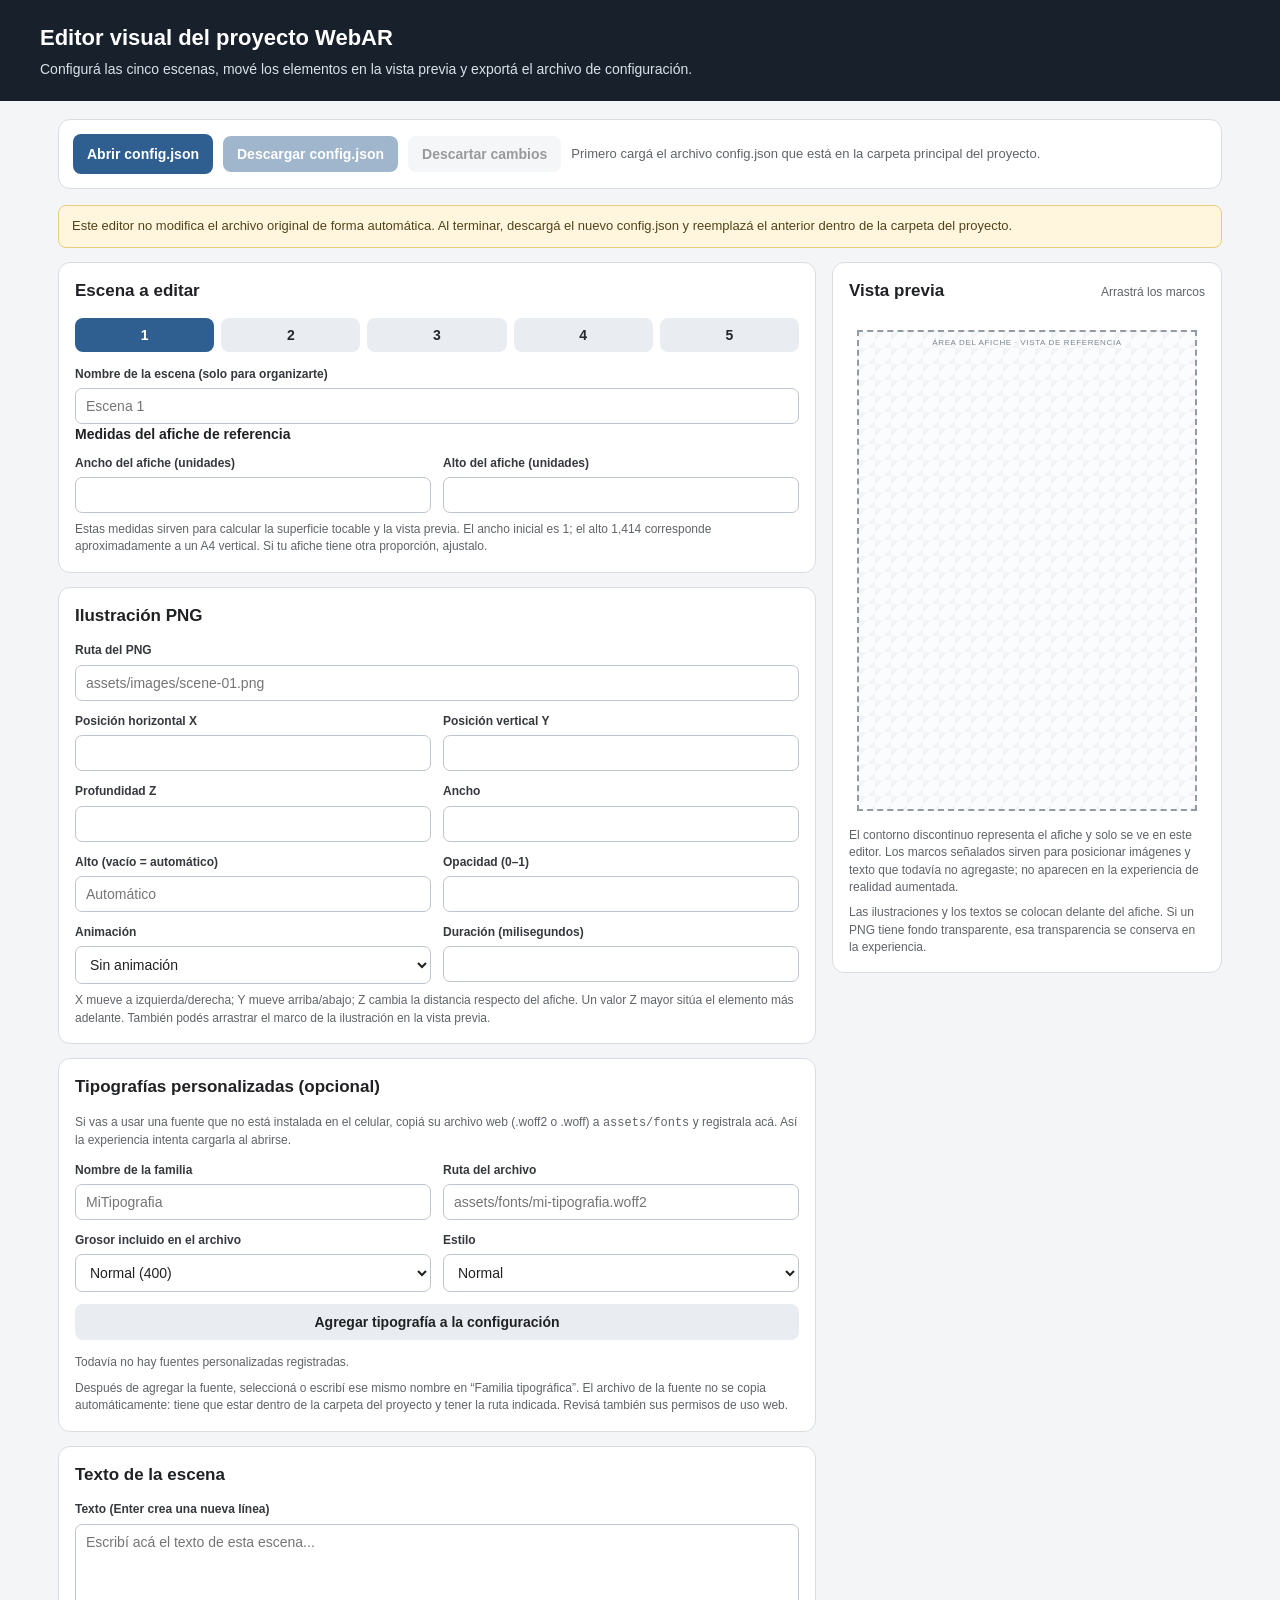
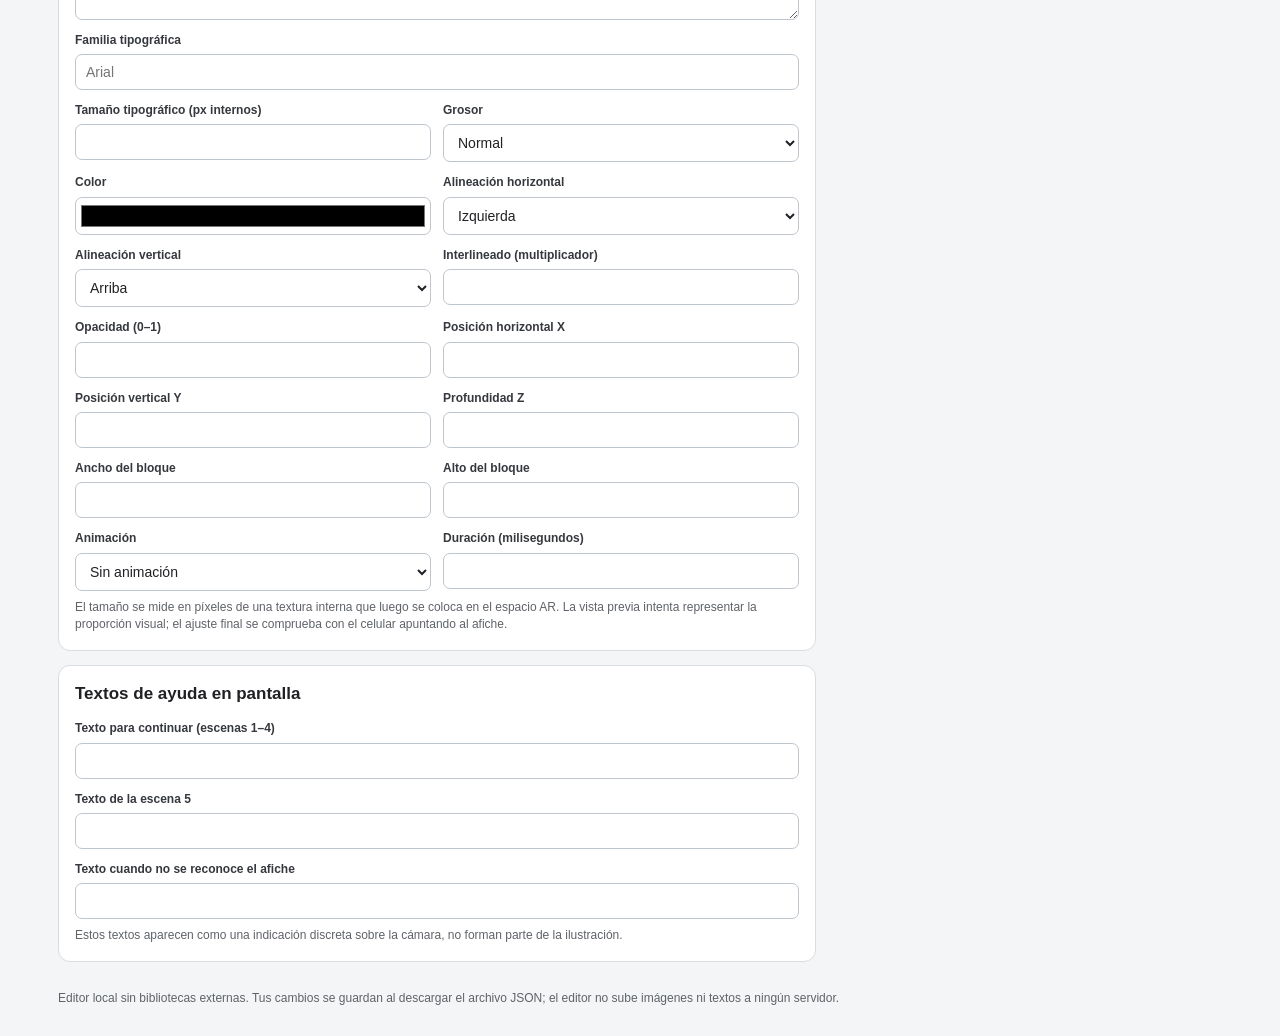
<file: editor.html>
<!doctype html>
<html lang="es">
<head>
  <meta charset="utf-8">
  <meta name="viewport" content="width=device-width, initial-scale=1">
  <title>Editor visual · WebAR</title>
  <style>
    :root { color-scheme: light; --ink:#202124; --muted:#5f6368; --line:#d9dce1; --panel:#fff; --bg:#f4f5f7; --accent:#2f5f91; }
    * { box-sizing:border-box; }
    body { margin:0; font-family:Arial,Helvetica,sans-serif; color:var(--ink); background:var(--bg); line-height:1.45; }
    header { background:#18212b; color:#fff; padding:22px max(18px,calc((100vw - 1200px)/2)); }
    header h1 { font-size:22px; margin:0 0 5px; font-weight:700; }
    header p { margin:0; color:#d9e1e8; font-size:14px; }
    main { max-width:1200px; margin:0 auto; padding:18px; }
    .toolbar { display:flex; flex-wrap:wrap; align-items:center; gap:10px; padding:14px; margin-bottom:16px; border:1px solid var(--line); background:var(--panel); border-radius:12px; }
    button,.file-label { border:0; border-radius:8px; padding:10px 14px; font-size:14px; font-weight:700; cursor:pointer; background:var(--accent); color:white; display:inline-flex; align-items:center; justify-content:center; }
    button.secondary,.file-label.secondary { color:var(--ink); background:#e9edf1; }
    button:disabled { opacity:.45; cursor:not-allowed; }
    #config-file { position:absolute; width:1px; height:1px; opacity:0; overflow:hidden; }
    #load-state { flex:1 1 260px; color:var(--muted); font-size:13px; }
    .layout { display:grid; grid-template-columns:minmax(300px, 1fr) minmax(300px, 390px); gap:16px; align-items:start; }
    .panel { background:var(--panel); border:1px solid var(--line); border-radius:12px; padding:16px; margin-bottom:14px; }
    .panel h2 { margin:0 0 14px; font-size:17px; }
    .panel h3 { margin:18px 0 10px; padding-top:14px; border-top:1px solid var(--line); font-size:14px; }
    .panel h3:first-of-type { margin-top:0; padding-top:0; border-top:0; }
    .field-grid { display:grid; grid-template-columns:repeat(2,minmax(0,1fr)); gap:12px; }
    .field { min-width:0; display:flex; flex-direction:column; gap:5px; }
    .field.full { grid-column:1/-1; }
    label { font-size:12px; font-weight:700; color:#35383d; }
    input,select,textarea { width:100%; min-width:0; border:1px solid #bfc5cc; border-radius:7px; background:#fff; color:#202124; padding:9px 10px; font:14px Arial,Helvetica,sans-serif; }
    textarea { min-height:96px; resize:vertical; }
    input[type="color"] { padding:3px; min-height:38px; }
    .help { font-size:12px; color:var(--muted); margin:8px 0 0; }
    .scene-picker { display:flex; gap:7px; margin-bottom:14px; flex-wrap:wrap; }
    .scene-picker button { flex:1 1 70px; background:#e9edf1; color:#24272b; padding:9px 7px; }
    .scene-picker button[aria-pressed="true"] { background:var(--accent); color:#fff; }
    .preview-panel { position:sticky; top:12px; }
    .preview-head { display:flex; justify-content:space-between; align-items:baseline; gap:8px; }
    .preview-head .help { margin:0; text-align:right; }
    .stage-wrap { display:flex; justify-content:center; padding:12px 0 8px; }
    .stage { width:min(100%,340px); position:relative; aspect-ratio:1 / 1.414; border:2px dashed #929aa3; background:linear-gradient(135deg,rgba(128,140,152,.07) 25%,transparent 25%) 0 0/16px 16px,linear-gradient(135deg,transparent 75%,rgba(128,140,152,.07) 75%) 0 0/16px 16px,#fbfcfd; overflow:hidden; touch-action:none; }
    .stage::before { content:'ÁREA DEL AFICHE · VISTA DE REFERENCIA'; position:absolute; left:0; right:0; top:5px; text-align:center; font-size:8px; letter-spacing:.08em; color:#7c858f; pointer-events:none; z-index:0; }
    .preview-item { position:absolute; left:50%; top:50%; transform:translate(-50%,-50%); display:flex; align-items:center; justify-content:center; touch-action:none; user-select:none; cursor:move; }
    .preview-art { outline:1px dashed #5984b5; background:rgba(89,132,181,.06); color:#476889; font-size:10px; text-align:center; padding:5px; overflow:hidden; }
    .preview-art img { display:block; width:100%; height:100%; object-fit:contain; pointer-events:none; }
    .preview-text { white-space:pre-wrap; overflow:hidden; line-height:1.2; outline:1px dashed #bd8b45; background:rgba(255,245,220,.15); padding:3px; text-align:center; overflow-wrap:anywhere; }
    .stage-note { color:var(--muted); font-size:12px; margin:8px 0 0; }
    .notice { margin:0 0 14px; padding:11px 13px; border-radius:8px; background:#fff6dd; border:1px solid #e8cd7d; font-size:13px; color:#51431b; }
    .notice[hidden] { display:none; }
    .footer-note { font-size:12px; color:var(--muted); margin-top:14px; }
    @media (max-width:800px) { .layout { grid-template-columns:1fr; } .preview-panel { position:static; grid-row:1; } }
    @media (max-width:480px) { main { padding:10px; } .panel { padding:12px; } .field-grid { gap:10px; } .stage { width:min(100%,320px); } }
  </style>
</head>
<body>
  <header>
    <h1>Editor visual del proyecto WebAR</h1>
    <p>Configurá las cinco escenas, mové los elementos en la vista previa y exportá el archivo de configuración.</p>
  </header>
  <main>
    <div class="toolbar">
      <label class="file-label" for="config-file">Abrir config.json</label>
      <input id="config-file" type="file" accept=".json,application/json">
      <button id="download-config" disabled>Descargar config.json</button>
      <button id="reload-config" class="secondary" disabled>Descartar cambios</button>
      <div id="load-state">Primero cargá el archivo config.json que está en la carpeta principal del proyecto.</div>
    </div>
    <div id="editor-notice" class="notice">Este editor no modifica el archivo original de forma automática. Al terminar, descargá el nuevo config.json y reemplazá el anterior dentro de la carpeta del proyecto.</div>

    <div class="layout">
      <section>
        <div class="panel">
          <h2>Escena a editar</h2>
          <div class="scene-picker" id="scene-picker" aria-label="Elegir escena">
            <button type="button" data-scene="0" aria-pressed="true">1</button>
            <button type="button" data-scene="1" aria-pressed="false">2</button>
            <button type="button" data-scene="2" aria-pressed="false">3</button>
            <button type="button" data-scene="3" aria-pressed="false">4</button>
            <button type="button" data-scene="4" aria-pressed="false">5</button>
          </div>
          <div class="field-grid">
            <div class="field full"><label for="scene-label">Nombre de la escena (solo para organizarte)</label><input id="scene-label" data-group="scene" data-key="label" type="text" placeholder="Escena 1"></div>
          </div>
          <h3>Medidas del afiche de referencia</h3>
          <div class="field-grid">
            <div class="field"><label for="target-width">Ancho del afiche (unidades)</label><input id="target-width" data-group="target" data-key="width" type="number" min="0.1" step="0.01"></div>
            <div class="field"><label for="target-height">Alto del afiche (unidades)</label><input id="target-height" data-group="target" data-key="height" type="number" min="0.1" step="0.01"></div>
          </div>
          <p class="help">Estas medidas sirven para calcular la superficie tocable y la vista previa. El ancho inicial es 1; el alto 1,414 corresponde aproximadamente a un A4 vertical. Si tu afiche tiene otra proporción, ajustalo.</p>
        </div>

        <div class="panel">
          <h2>Ilustración PNG</h2>
          <div class="field-grid">
            <div class="field full"><label for="image-src">Ruta del PNG</label><input id="image-src" data-group="image" data-key="src" type="text" spellcheck="false" placeholder="assets/images/scene-01.png"></div>
            <div class="field"><label for="image-x">Posición horizontal X</label><input id="image-x" data-group="image" data-key="x" type="number" step="0.01"></div>
            <div class="field"><label for="image-y">Posición vertical Y</label><input id="image-y" data-group="image" data-key="y" type="number" step="0.01"></div>
            <div class="field"><label for="image-z">Profundidad Z</label><input id="image-z" data-group="image" data-key="z" type="number" step="0.01"></div>
            <div class="field"><label for="image-width">Ancho</label><input id="image-width" data-group="image" data-key="width" type="number" min="0.01" step="0.01"></div>
            <div class="field"><label for="image-height">Alto (vacío = automático)</label><input id="image-height" data-group="image" data-key="height" type="number" min="0.01" step="0.01" placeholder="Automático"></div>
            <div class="field"><label for="image-opacity">Opacidad (0–1)</label><input id="image-opacity" data-group="image" data-key="opacity" type="number" min="0" max="1" step="0.05"></div>
            <div class="field"><label for="image-animation">Animación</label><select id="image-animation" data-group="image" data-key="animation"><option value="none">Sin animación</option><option value="fade">Aparecer gradualmente</option><option value="pop">Aparecer con escala</option><option value="slide-up">Subir y aparecer</option><option value="float">Flotar suavemente</option></select></div>
            <div class="field"><label for="image-duration">Duración (milisegundos)</label><input id="image-duration" data-group="image" data-key="durationMs" type="number" min="0" max="10000" step="50"></div>
          </div>
          <p class="help">X mueve a izquierda/derecha; Y mueve arriba/abajo; Z cambia la distancia respecto del afiche. Un valor Z mayor sitúa el elemento más adelante. También podés arrastrar el marco de la ilustración en la vista previa.</p>
        </div>

        <div class="panel">
          <h2>Tipografías personalizadas (opcional)</h2>
          <p class="help">Si vas a usar una fuente que no está instalada en el celular, copiá su archivo web (.woff2 o .woff) a <code>assets/fonts</code> y registrala acá. Así la experiencia intenta cargarla al abrirse.</p>
          <div class="field-grid" style="margin-top:12px">
            <div class="field"><label for="custom-font-family">Nombre de la familia</label><input id="custom-font-family" type="text" placeholder="MiTipografia"></div>
            <div class="field"><label for="custom-font-src">Ruta del archivo</label><input id="custom-font-src" type="text" placeholder="assets/fonts/mi-tipografia.woff2"></div>
            <div class="field"><label for="custom-font-weight">Grosor incluido en el archivo</label><select id="custom-font-weight"><option value="normal">Normal (400)</option><option value="bold">Negrita (700)</option><option value="600">Seminegrita (600)</option><option value="800">Extra negrita (800)</option></select></div>
            <div class="field"><label for="custom-font-style">Estilo</label><select id="custom-font-style"><option value="normal">Normal</option><option value="italic">Cursiva</option></select></div>
            <div class="field full"><button type="button" class="secondary" id="add-custom-font">Agregar tipografía a la configuración</button></div>
          </div>
          <div id="custom-font-list" class="footer-note">Todavía no hay fuentes personalizadas registradas.</div>
          <p class="help">Después de agregar la fuente, seleccioná o escribí ese mismo nombre en “Familia tipográfica”. El archivo de la fuente no se copia automáticamente: tiene que estar dentro de la carpeta del proyecto y tener la ruta indicada. Revisá también sus permisos de uso web.</p>
        </div>

        <div class="panel">
          <h2>Texto de la escena</h2>
          <div class="field-grid">
            <div class="field full"><label for="text-content">Texto (Enter crea una nueva línea)</label><textarea id="text-content" data-group="text" data-key="content" placeholder="Escribí acá el texto de esta escena..."></textarea></div>
            <div class="field full"><label for="text-font">Familia tipográfica</label><input id="text-font" data-group="text" data-key="fontFamily" list="font-options" placeholder="Arial"><datalist id="font-options"><option value="Arial"><option value="Helvetica"><option value="Verdana"><option value="Trebuchet MS"><option value="Georgia"><option value="Times New Roman"><option value="Courier New"><option value="Impact"><option value="sans-serif"><option value="serif"></datalist></div>
            <div class="field"><label for="text-size">Tamaño tipográfico (px internos)</label><input id="text-size" data-group="text" data-key="fontSize" type="number" min="8" max="240" step="1"></div>
            <div class="field"><label for="text-weight">Grosor</label><select id="text-weight" data-group="text" data-key="fontWeight"><option value="normal">Normal</option><option value="bold">Negrita</option><option value="600">Seminegrita (600)</option><option value="800">Extra negrita (800)</option></select></div>
            <div class="field"><label for="text-color">Color</label><input id="text-color" data-group="text" data-key="color" type="color"></div>
            <div class="field"><label for="text-align">Alineación horizontal</label><select id="text-align" data-group="text" data-key="align"><option value="left">Izquierda</option><option value="center">Centrada</option><option value="right">Derecha</option></select></div>
            <div class="field"><label for="text-valign">Alineación vertical</label><select id="text-valign" data-group="text" data-key="verticalAlign"><option value="top">Arriba</option><option value="middle">Centro</option><option value="bottom">Abajo</option></select></div>
            <div class="field"><label for="text-line-height">Interlineado (multiplicador)</label><input id="text-line-height" data-group="text" data-key="lineHeight" type="number" min="0.8" max="2.5" step="0.1"></div>
            <div class="field"><label for="text-opacity">Opacidad (0–1)</label><input id="text-opacity" data-group="text" data-key="opacity" type="number" min="0" max="1" step="0.05"></div>
            <div class="field"><label for="text-x">Posición horizontal X</label><input id="text-x" data-group="text" data-key="x" type="number" step="0.01"></div>
            <div class="field"><label for="text-y">Posición vertical Y</label><input id="text-y" data-group="text" data-key="y" type="number" step="0.01"></div>
            <div class="field"><label for="text-z">Profundidad Z</label><input id="text-z" data-group="text" data-key="z" type="number" step="0.01"></div>
            <div class="field"><label for="text-width">Ancho del bloque</label><input id="text-width" data-group="text" data-key="width" type="number" min="0.05" step="0.01"></div>
            <div class="field"><label for="text-height">Alto del bloque</label><input id="text-height" data-group="text" data-key="height" type="number" min="0.05" step="0.01"></div>
            <div class="field"><label for="text-animation">Animación</label><select id="text-animation" data-group="text" data-key="animation"><option value="none">Sin animación</option><option value="fade">Aparecer gradualmente</option><option value="pop">Aparecer con escala</option><option value="slide-up">Subir y aparecer</option><option value="float">Flotar suavemente</option></select></div>
            <div class="field"><label for="text-duration">Duración (milisegundos)</label><input id="text-duration" data-group="text" data-key="durationMs" type="number" min="0" max="10000" step="50"></div>
          </div>
          <p class="help">El tamaño se mide en píxeles de una textura interna que luego se coloca en el espacio AR. La vista previa intenta representar la proporción visual; el ajuste final se comprueba con el celular apuntando al afiche.</p>
        </div>

        <div class="panel">
          <h2>Textos de ayuda en pantalla</h2>
          <div class="field-grid">
            <div class="field full"><label for="prompt-continue">Texto para continuar (escenas 1–4)</label><input id="prompt-continue" data-group="interface" data-key="continuePrompt" type="text"></div>
            <div class="field full"><label for="prompt-final">Texto de la escena 5</label><input id="prompt-final" data-group="interface" data-key="finalPrompt" type="text"></div>
            <div class="field full"><label for="prompt-lost">Texto cuando no se reconoce el afiche</label><input id="prompt-lost" data-group="interface" data-key="notFoundPrompt" type="text"></div>
          </div>
          <p class="help">Estos textos aparecen como una indicación discreta sobre la cámara, no forman parte de la ilustración.</p>
        </div>
      </section>

      <aside class="panel preview-panel">
        <div class="preview-head"><h2>Vista previa</h2><p class="help">Arrastrá los marcos</p></div>
        <div class="stage-wrap"><div id="preview-stage" class="stage" aria-label="Vista previa de composición"></div></div>
        <p class="stage-note">El contorno discontinuo representa el afiche y solo se ve en este editor. Los marcos señalados sirven para posicionar imágenes y texto que todavía no agregaste; no aparecen en la experiencia de realidad aumentada.</p>
        <p class="stage-note">Las ilustraciones y los textos se colocan delante del afiche. Si un PNG tiene fondo transparente, esa transparencia se conserva en la experiencia.</p>
      </aside>
    </div>
    <p class="footer-note">Editor local sin bibliotecas externas. Tus cambios se guardan al descargar el archivo JSON; el editor no sube imágenes ni textos a ningún servidor.</p>
  </main>

  <script>
    (() => {
      'use strict';
      const fileInput = document.querySelector('#config-file');
      const downloadButton = document.querySelector('#download-config');
      const reloadButton = document.querySelector('#reload-config');
      const loadState = document.querySelector('#load-state');
      const notice = document.querySelector('#editor-notice');
      const scenePicker = document.querySelector('#scene-picker');
      const stage = document.querySelector('#preview-stage');
      let config = null;
      let originalText = '';
      let selectedIndex = 0;
      let dragCleanup = null;

      const $ = (selector) => document.querySelector(selector);
      const num = (value, fallback) => {
        if (value === '' || value === null || value === undefined) return fallback;
        const parsed = Number(value);
        return Number.isFinite(parsed) ? parsed : fallback;
      };
      const getScene = () => config && config.scenes[selectedIndex];

      function loadFile(file) {
        if (!file) return;
        const reader = new FileReader();
        reader.onload = () => {
          try {
            const parsed = JSON.parse(String(reader.result));
            if (!Array.isArray(parsed.scenes) || parsed.scenes.length !== 5) throw new Error('El archivo tiene que incluir exactamente cinco escenas.');
            config = parsed;
            config.project = config.project || {};
            config.project.fonts = Array.isArray(config.project.fonts) ? config.project.fonts : [];
            config.target = config.target || { width: 1, height: 1.414, index: 0 };
            config.interface = config.interface || {};
            config.scenes.forEach((s, i) => { s.label = s.label || `Escena ${i + 1}`; s.image = s.image || {}; s.text = s.text || {}; });
            originalText = JSON.stringify(config, null, 2);
            selectedIndex = 0;
            downloadButton.disabled = false;
            reloadButton.disabled = false;
            loadState.textContent = `Configuración cargada: ${file.name}. Los cambios todavía no se guardaron en el proyecto.`;
            notice.hidden = true;
            renderControls();
            renderFontManager();
            renderPreview();
          } catch (error) {
            config = null;
            downloadButton.disabled = true;
            reloadButton.disabled = true;
            loadState.textContent = 'No se pudo leer el archivo.';
            notice.hidden = false;
            notice.textContent = `No pude abrir el JSON: ${error.message}`;
          }
        };
        reader.onerror = () => {
          loadState.textContent = 'No se pudo leer el archivo seleccionado.';
        };
        reader.readAsText(file);
      }

      function setInputValue(group, key, value) {
        const el = document.querySelector(`[data-group="${group}"][data-key="${key}"]`);
        if (!el) return;
        if (value === null || value === undefined) el.value = '';
        else el.value = String(value);
      }

      function renderControls() {
        if (!config) return;
        const scene = getScene();
        setInputValue('scene', 'label', scene.label || `Escena ${selectedIndex + 1}`);
        setInputValue('target', 'width', config.target.width ?? 1);
        setInputValue('target', 'height', config.target.height ?? 1.414);
        setInputValue('image', 'src', scene.image.src ?? `assets/images/scene-0${selectedIndex + 1}.png`);
        ['x','y','z','width','height','opacity','animation','durationMs'].forEach(k => setInputValue('image', k, scene.image[k]));
        ['content','fontFamily','fontSize','fontWeight','color','align','verticalAlign','lineHeight','opacity','x','y','z','width','height','animation','durationMs'].forEach(k => setInputValue('text', k, scene.text[k]));
        setInputValue('interface', 'continuePrompt', config.interface.continuePrompt ?? 'Pulse la imagen para continuar');
        setInputValue('interface', 'finalPrompt', config.interface.finalPrompt ?? 'Fin de la experiencia');
        setInputValue('interface', 'notFoundPrompt', config.interface.notFoundPrompt ?? 'Apuntá la cámara al afiche');
        [...scenePicker.querySelectorAll('button')].forEach((button, i) => button.setAttribute('aria-pressed', String(i === selectedIndex)));
        renderFontManager();
      }

      function renderFontManager() {
        if (!config) return;
        config.project = config.project || {};
        config.project.fonts = Array.isArray(config.project.fonts) ? config.project.fonts : [];
        const list = document.querySelector('#custom-font-list');
        const datalist = document.querySelector('#font-options');
        datalist.querySelectorAll('[data-custom-font="true"]').forEach((option) => option.remove());
        config.project.fonts.forEach((font) => {
          const option = document.createElement('option');
          option.value = font.family;
          option.dataset.customFont = 'true';
          datalist.appendChild(option);
        });
        list.innerHTML = '';
        if (!config.project.fonts.length) {
          list.textContent = 'Todavía no hay fuentes personalizadas registradas.';
          return;
        }
        config.project.fonts.forEach((font, index) => {
          const row = document.createElement('div');
          row.style.cssText = 'display:flex;gap:8px;align-items:center;justify-content:space-between;padding:8px 0;border-bottom:1px solid #e2e5e8;';
          const info = document.createElement('span');
          info.textContent = `${font.family} · ${font.src} · ${font.weight || 'normal'} ${font.style || 'normal'}`;
          info.style.cssText = 'overflow-wrap:anywhere;';
          const remove = document.createElement('button');
          remove.type = 'button'; remove.className = 'secondary'; remove.textContent = 'Quitar';
          remove.style.cssText = 'padding:6px 9px;flex:0 0 auto;';
          remove.addEventListener('click', () => {
            config.project.fonts.splice(index, 1);
            renderFontManager();
            renderPreview();
          });
          row.append(info, remove);
          list.appendChild(row);
        });
      }

      function updateFromInputs(event) {
        if (!config) return;
        const el = event.target;
        const group = el.dataset.group;
        const key = el.dataset.key;
        if (!group || !key) return;
        if (group === 'target') {
          config.target[key] = Math.max(0.1, num(el.value, key === 'width' ? 1 : 1.414));
        } else if (group === 'interface') {
          config.interface[key] = el.value;
        } else if (group === 'scene') {
          getScene()[key] = el.value;
        } else {
          const obj = getScene()[group];
          if (key === 'height' && group === 'image' && el.value.trim() === '') obj[key] = null;
          else if (['x','y','z','width','height','opacity','fontSize','lineHeight','durationMs'].includes(key)) obj[key] = num(el.value, obj[key] ?? 0);
          else obj[key] = el.value;
        }
        renderPreview();
      }

      function percentX(x) { return (0.5 + num(x, 0) / Math.max(0.1, num(config.target.width, 1))) * 100; }
      function percentY(y) { return (0.5 - num(y, 0) / Math.max(0.1, num(config.target.height, 1.414))) * 100; }
      function makePositionItem(kind, object, scene) {
        const item = document.createElement('div');
        item.className = `preview-item ${kind === 'image' ? 'preview-art' : 'preview-text'}`;
        item.dataset.kind = kind;
        item.style.left = `${percentX(object.x)}%`;
        item.style.top = `${percentY(object.y)}%`;
        item.style.width = `${Math.max(1, num(object.width, kind === 'image' ? 0.82 : 0.88) / Math.max(.1, config.target.width) * 100)}%`;
        if (kind === 'text') {
          item.style.height = `${Math.max(2, num(object.height, .32) / Math.max(.1, config.target.height) * 100)}%`;
          item.style.color = object.color || '#FFFFFF';
          item.style.fontFamily = object.fontFamily || 'Arial';
          item.style.fontWeight = object.fontWeight || 'normal';
          item.style.fontSize = `${Math.max(7, num(object.fontSize, 58) / 1024 * Math.max(20, stage.clientWidth * num(object.width, .88) / Math.max(.1, config.target.width)))}px`;
          item.style.lineHeight = String(num(object.lineHeight, 1.2));
          item.style.textAlign = object.align || 'center';
          item.style.opacity = String(Math.max(0, Math.min(1, num(object.opacity, 1))));
          item.style.alignItems = object.verticalAlign === 'top' ? 'flex-start' : object.verticalAlign === 'bottom' ? 'flex-end' : 'center';
          item.textContent = object.content || 'Texto de escena';
          if (!object.content) { item.style.color = '#808994'; item.style.fontSize = '11px'; item.style.border = '1px dashed #bd8b45'; }
        } else {
          item.style.opacity = String(Math.max(0, Math.min(1, num(object.opacity, 1))));
          let guessedHeight = num(object.height, null);
          if (guessedHeight === null) guessedHeight = num(object.width, .82) * .72;
          item.style.height = `${Math.max(2, guessedHeight / Math.max(.1, config.target.height) * 100)}%`;
          const img = document.createElement('img');
          img.alt = '';
          img.draggable = false;
          img.src = object.src || '';
          img.addEventListener('load', () => {
            if (config && selectedIndex === Number(stage.dataset.sceneIndex)) {
              if (object.height === null || object.height === undefined || object.height === '') item.style.height = `${(num(object.width, .82) * img.naturalHeight / Math.max(1, img.naturalWidth)) / Math.max(.1, config.target.height) * 100}%`;
            }
          });
          img.addEventListener('error', () => {
            img.remove();
            item.textContent = `${(object.src || `scene-0${selectedIndex+1}.png`).split('/').pop()}\nPNG pendiente`;
            item.style.color = '#476889';
            item.style.fontSize = '10px';
          });
          item.appendChild(img);
        }
        installDrag(item, kind);
        return item;
      }

      function installDrag(item, kind) {
        item.addEventListener('pointerdown', (event) => {
          if (!config || event.button !== 0) return;
          event.preventDefault();
          if (dragCleanup) dragCleanup();
          const sceneAtStart = selectedIndex;
          const object = getScene()[kind];
          const rect = stage.getBoundingClientRect();
          item.setPointerCapture?.(event.pointerId);
          const move = (moveEvent) => {
            if (selectedIndex !== sceneAtStart || !config) return;
            const currentRect = stage.getBoundingClientRect();
            const xRatio = Math.max(0, Math.min(1, (moveEvent.clientX - currentRect.left) / currentRect.width));
            const yRatio = Math.max(0, Math.min(1, (moveEvent.clientY - currentRect.top) / currentRect.height));
            object.x = Number(((xRatio - 0.5) * num(config.target.width, 1)).toFixed(3));
            object.y = Number(((0.5 - yRatio) * num(config.target.height, 1.414)).toFixed(3));
            setInputValue(kind, 'x', object.x);
            setInputValue(kind, 'y', object.y);
            item.style.left = `${xRatio * 100}%`;
            item.style.top = `${yRatio * 100}%`;
          };
          const end = () => cleanup();
          const cleanup = () => {
            window.removeEventListener('pointermove', move);
            window.removeEventListener('pointerup', end);
            window.removeEventListener('pointercancel', end);
            if (dragCleanup === cleanup) dragCleanup = null;
          };
          dragCleanup = cleanup;
          window.addEventListener('pointermove', move);
          window.addEventListener('pointerup', end, { once: true });
          window.addEventListener('pointercancel', end, { once: true });
        });
      }

      function renderPreview() {
        if (!config) return;
        stage.dataset.sceneIndex = String(selectedIndex);
        stage.style.aspectRatio = `${Math.max(.1, num(config.target.width,1))} / ${Math.max(.1, num(config.target.height,1.414))}`;
        stage.innerHTML = '';
        const scene = getScene();
        stage.appendChild(makePositionItem('image', scene.image, scene));
        stage.appendChild(makePositionItem('text', scene.text, scene));
      }

      function downloadConfig() {
        if (!config) return;
        const blob = new Blob([JSON.stringify(config, null, 2) + '\n'], { type:'application/json;charset=utf-8' });
        const url = URL.createObjectURL(blob);
        const link = document.createElement('a');
        link.href = url;
        link.download = 'config.json';
        document.body.appendChild(link);
        link.click();
        link.remove();
        setTimeout(() => URL.revokeObjectURL(url), 1000);
        loadState.textContent = 'Descarga iniciada. Reemplazá el config.json del proyecto por el archivo descargado.';
      }

      fileInput.addEventListener('change', () => loadFile(fileInput.files && fileInput.files[0]));
      scenePicker.addEventListener('click', (event) => {
        const button = event.target.closest('button[data-scene]');
        if (!button || !config) return;
        if (dragCleanup) dragCleanup();
        selectedIndex = Number(button.dataset.scene);
        renderControls();
        renderPreview();
      });
      document.querySelectorAll('[data-group]').forEach((el) => {
        el.addEventListener('input', updateFromInputs);
        el.addEventListener('change', updateFromInputs);
      });
      downloadButton.addEventListener('click', downloadConfig);
      document.querySelector('#add-custom-font').addEventListener('click', () => {
        if (!config) {
          loadState.textContent = 'Primero abrí config.json.';
          return;
        }
        const family = document.querySelector('#custom-font-family').value.trim();
        const src = document.querySelector('#custom-font-src').value.trim();
        const weight = document.querySelector('#custom-font-weight').value;
        const style = document.querySelector('#custom-font-style').value;
        if (!family || !src) {
          loadState.textContent = 'Indicá el nombre de la fuente y la ruta de su archivo.';
          return;
        }
        config.project = config.project || {};
        config.project.fonts = Array.isArray(config.project.fonts) ? config.project.fonts : [];
        const existing = config.project.fonts.findIndex((font) => font.family.toLowerCase() === family.toLowerCase());
        const entry = { family, src, weight, style };
        if (existing >= 0) config.project.fonts[existing] = entry;
        else config.project.fonts.push(entry);
        setInputValue('text', 'fontFamily', family);
        getScene().text.fontFamily = family;
        renderFontManager();
        renderPreview();
        loadState.textContent = `Fuente “${family}” agregada a la configuración. Acordate de colocar el archivo en la ruta indicada y descargar config.json.`;
      });
      reloadButton.addEventListener('click', () => {
        if (!originalText) return;
        try {
          config = JSON.parse(originalText);
          renderControls();
          renderFontManager();
          renderPreview();
          loadState.textContent = 'Se descartaron los cambios de esta sesión.';
        } catch (error) {
          loadState.textContent = `No se pudieron descartar los cambios: ${error.message}`;
        }
      });
    })();
  </script>
</body>
</html>
</file>
